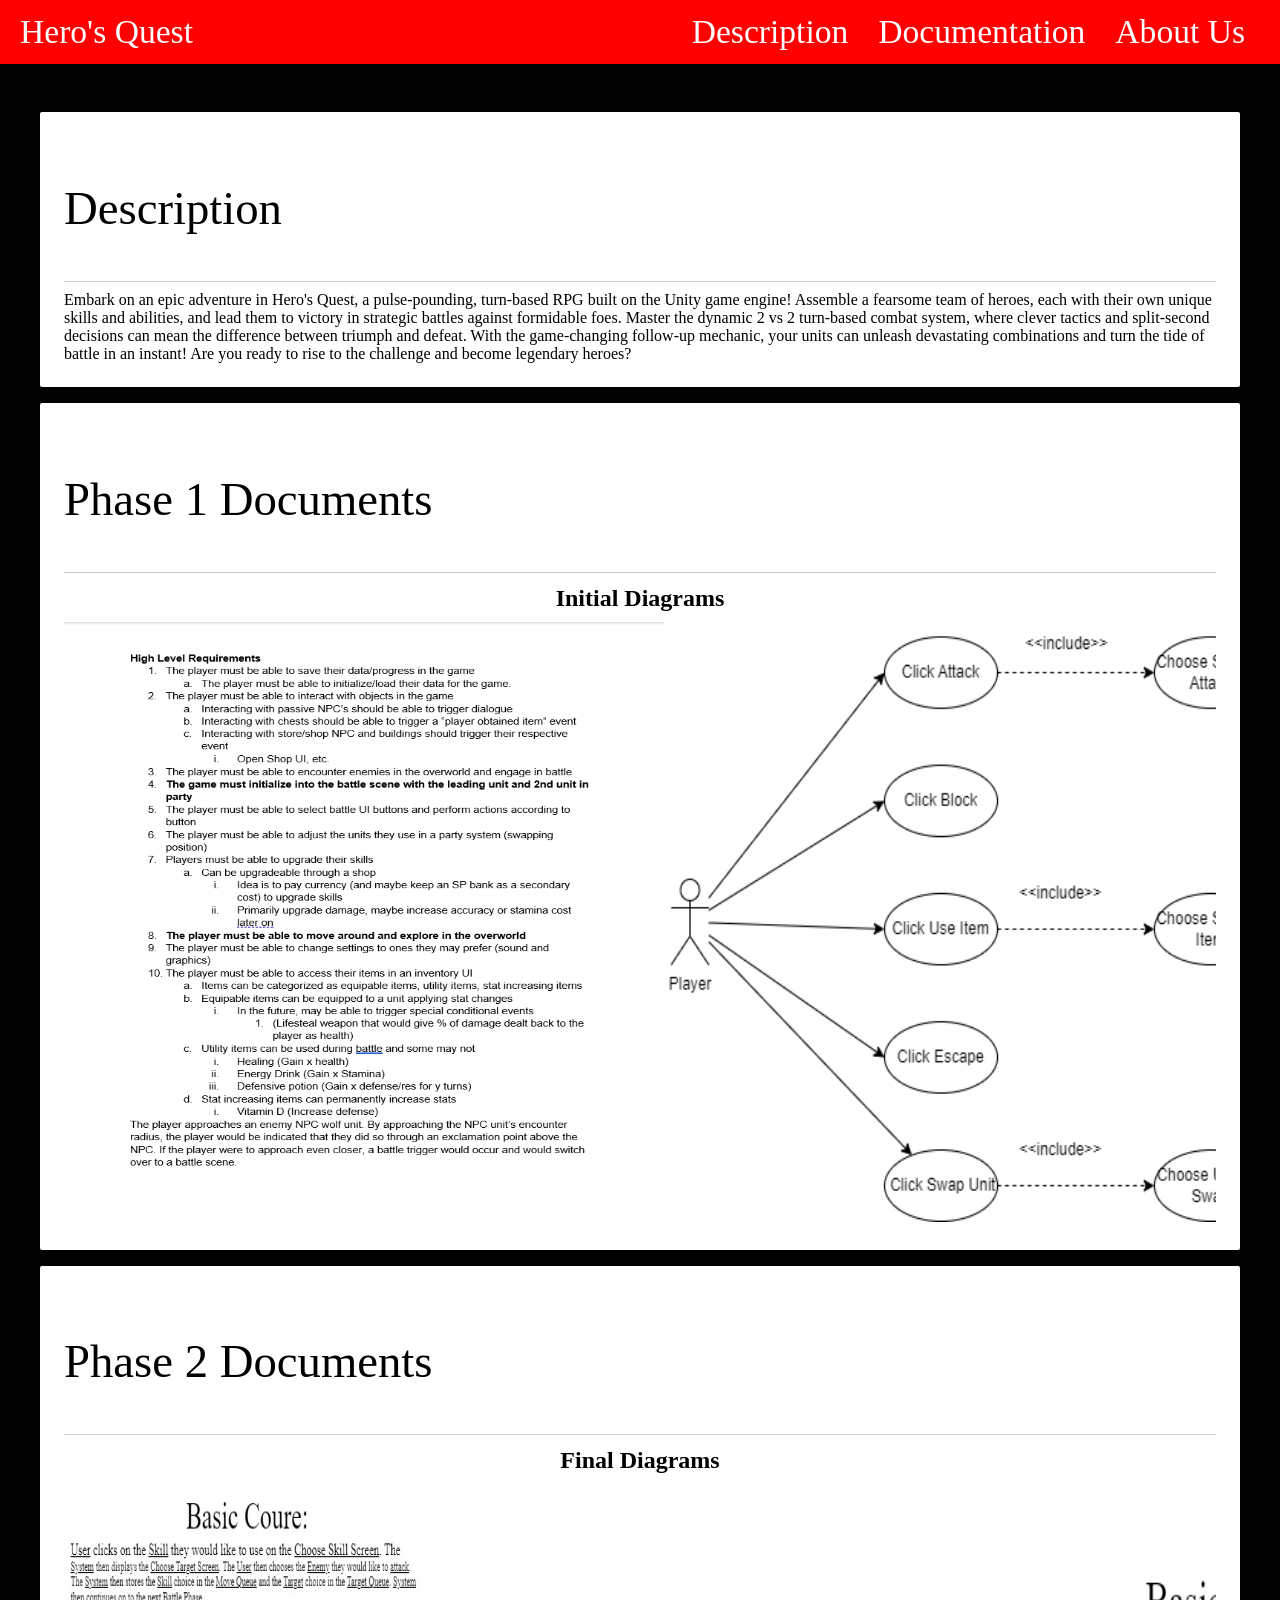
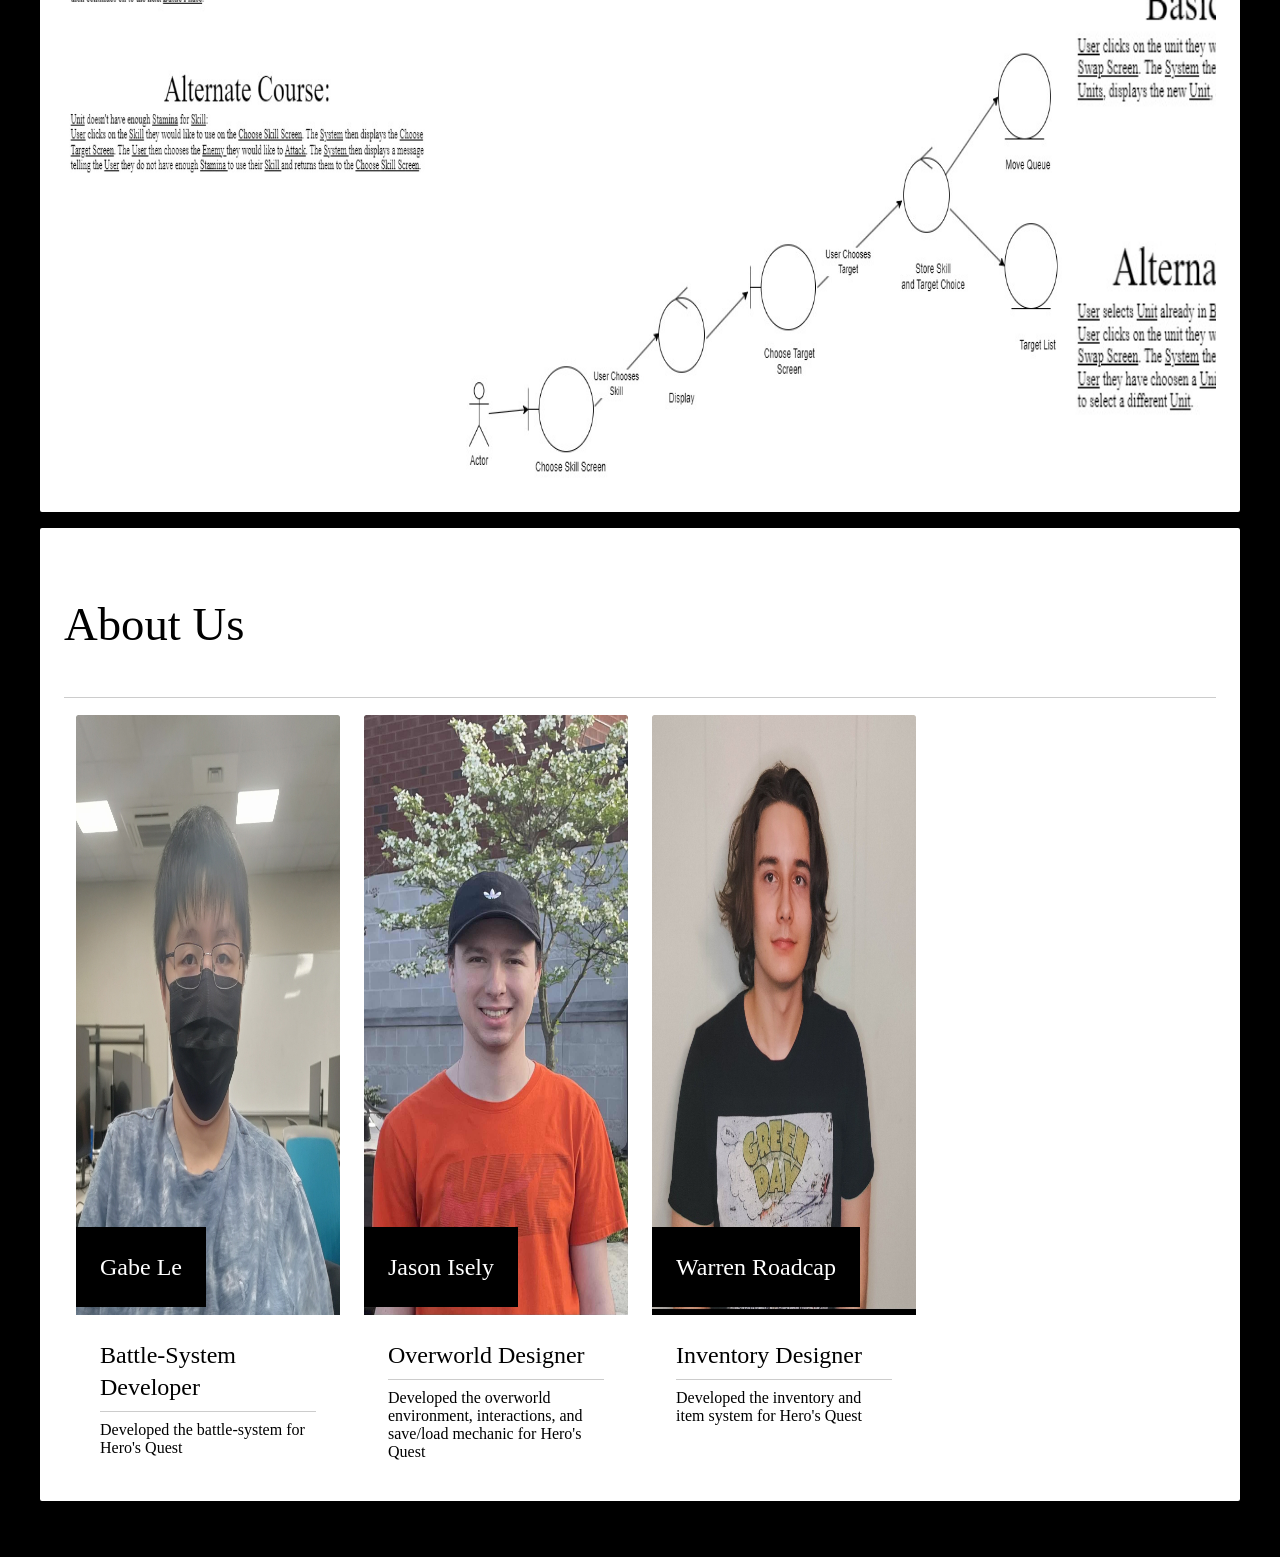
<file: index.html>
<!DOCTYPE html>
<html>
	<head>
		<meta charset="utf-8">
		<meta name="viewport" content "width=device-width, inital-scale=1">
		<title>Hero's Quest</title>
		<link rel="icon" href="favicon.ico">
		<link rel="stylesheet" href="heroesquest.css" />
	</head>
	<body>
	<div class = "top_bar">
	<nav>
	<div class = "nav_ nav_bar_red a1">
		<a href = "index.html" class = "project_name">Hero's Quest</a>
		<ul id="nav_page" class = "right nav_items">
			<li><a href = "#description">Description</a></li>
			<li><a href= "#documentation">Documentation</a></li>
			<li><a href = "#about_us_cards">About Us</a></li>
		</ul>
	</div>
	</nav>
	</div>
	<div class ="app black l1">
		<div class ="card">
			<div id="description" class="section scroll c-content">
				<h3>Description</h3>
				<hr>
				<p>Embark on an epic adventure in Hero's Quest, a pulse-pounding, turn-based RPG built on the Unity
				game engine! Assemble a fearsome team of heroes, each with their own unique skills and abilities, and
				lead them to victory in strategic battles against formidable foes. Master the dynamic 2 vs 2 turn-based
				combat system, where clever tactics and split-second decisions can mean the difference between
				triumph and defeat. With the game-changing follow-up mechanic, your units can unleash
				devastating combinations and turn the tide of battle in an instant! Are you ready to rise to the
				challenge and become legendary heroes?</p>
			</div>
		</div>
		<div class = "card">
			<div id="documentation" class = "section scroll c-content">
				<h3>Phase 1 Documents</h3>
				<hr>
				<div style = "text-align: center;">
					<div class = "card-title">
						<strong>Initial Diagrams</strong>
					</div>
				</div>
				<div class = "center-align">
					<div id="phase1_div" class="scrolling-wrapper">
						<img src = "hlr.png" width = "600" height ="600" padding:20px>
						<img src = "buc.png" width = "600" height ="600" padding:20px>
						<img src = "cd.png" width = "600" height ="600" padding:20px>
						<img src = "mmuc.png" width = "600" height ="600" padding:20px>
					</div>
				</div>
			</div>
		</div>
		<div class = "card">
			<div class = "section scroll c-content">
				<h3>Phase 2 Documents</h3>
				<hr>
				<div style = "text-align: center;">
					<div class = "card-title">
						<strong>Final Diagrams</strong>
					</div>
				</div>
				<div class = "center-align">
					<div id="phase1_div" class="scrolling-wrapper">
						<img src = "ChooseSkillRobustness.jpg" width = "1000" height ="600" padding:20px>
						<img src = "UnitSwapRobustness.jpg" width = "1000" height ="600" padding:20px>
					</div>
				</div>
			</div>
		</div>
		<div class = "card">
			<div id = "about_us_cards" class = "section scroll c-content">
				<h3>About Us</h3>
				<hr>
				<div class = "row">
					<div class ="col s1 m1 l2">
						<div class="card">
							<div class = "image">
								<img src = "gabe.jpg" width="700" height="600">
								<span class = "card-title name">Gabe Le</span>
							</div>
							<div class = "c-content">
								<div class="card-title">Battle-System Developer</div>
								<hr>
								<p>Developed the battle-system for Hero's Quest</p>
							</div>
						</div>
					</div>
					<div class ="col s1 m1 l2">
						<div class="card">
							<div class = "image">
								<img src = "jason.jpg" width="700" height="600">
								<span class = "card-title name">Jason Isely</span>
							</div>
							<div class = "c-content">
								<div class="card-title">Overworld Designer</div>
								<hr>
								<p>Developed the overworld environment, interactions, and save/load mechanic for Hero's Quest</p>
							</div>
						</div>
					</div>
					<div class ="col s1 m1 l2">
						<div class="card">
							<div class = "image">
								<img src = "warren.jpg" width="700" height="600">
								<span class = "card-title name">Warren Roadcap</span>
							</div>
							<div class = "c-content">
								<div class="card-title">Inventory Designer</div>
								<hr>
								<p>Developed the inventory and item system for Hero's Quest</p>
							</div>
						</div>
					</div>
				</div>
			</div>
		</div>
	</div>
	</body>
</html>
</file>
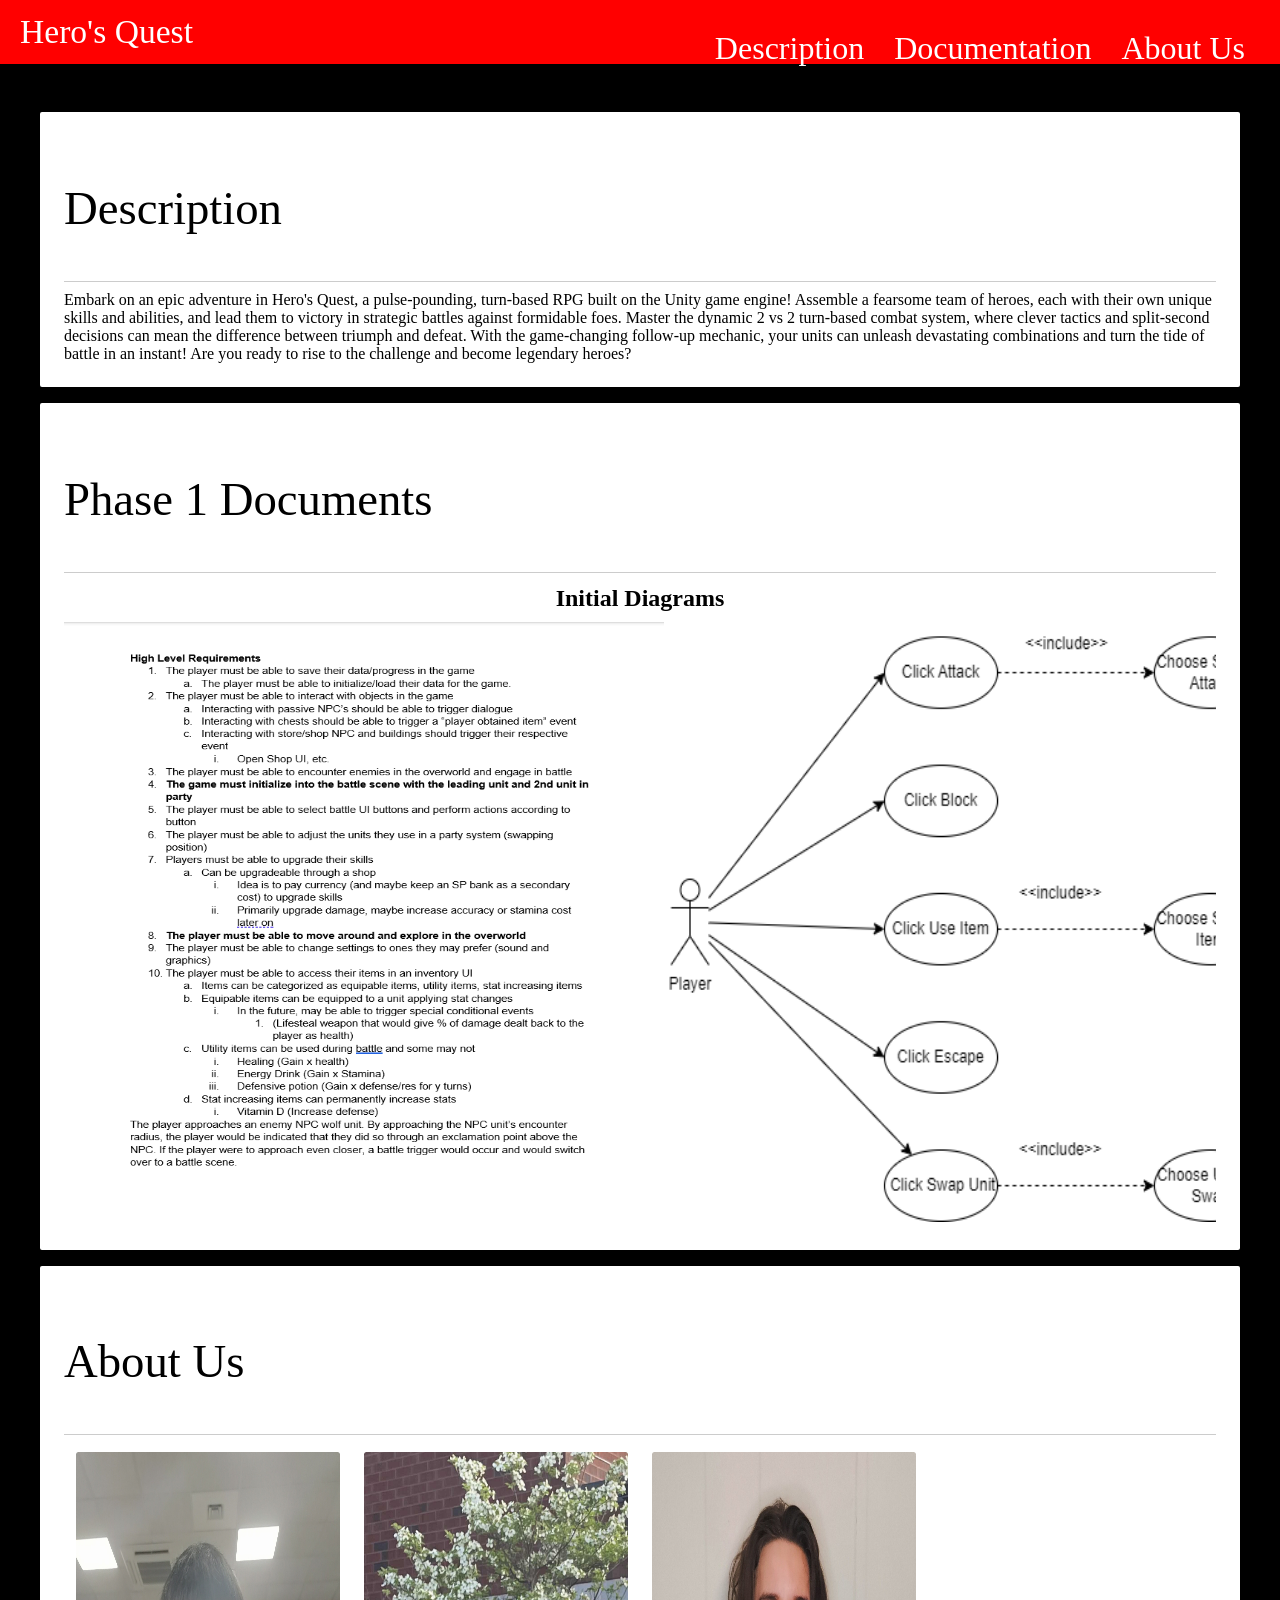
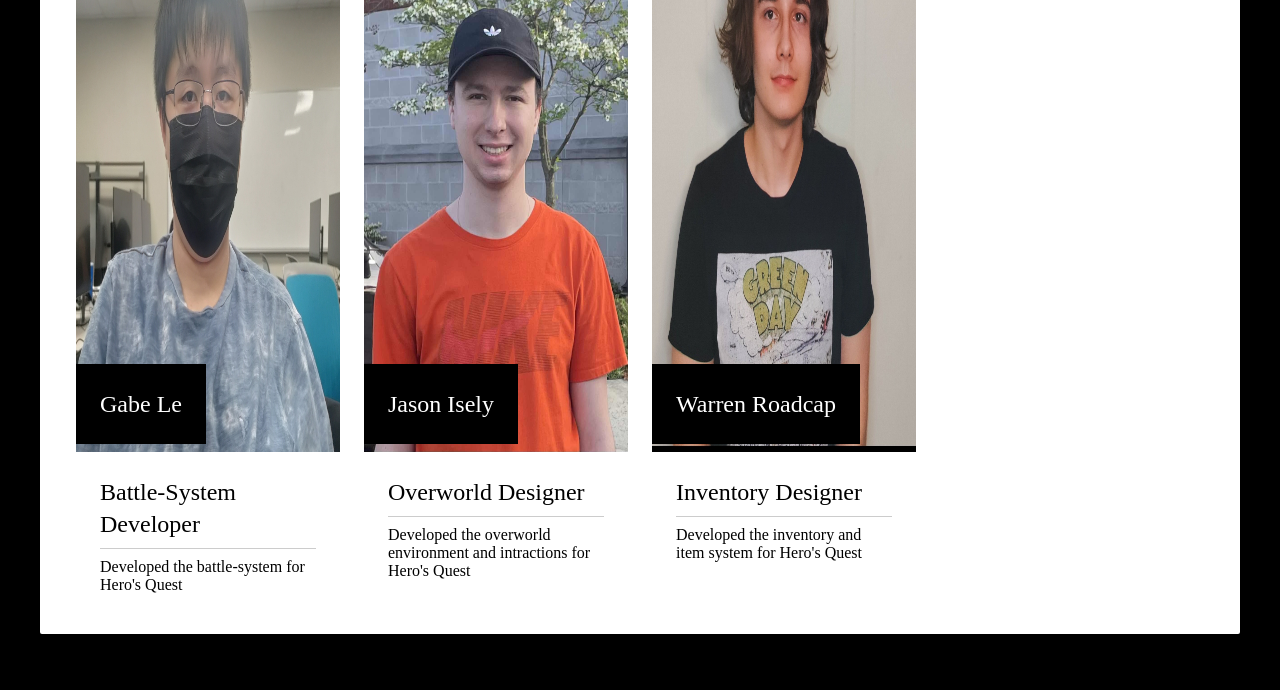
<file: CapstoneWebsite/index.html>
<!DOCTYPE html>
<html>
	<head>
		<meta charset="utf-8">
		<meta name="viewport" content "width=device-width, inital-scale=1">
		<title>Hero's Quest</title>
		<link rel="stylesheet" href="heroesquest.css" />
	</head>
	<body>
	<div class = "top_bar">
	<nav>
	<div class = "nav_ nav_bar_red a1">
		<a href = "index.html" class = "project_name">Hero's Quest</a>
		<ul id="nav_page" class = "right nav_items">
			<li><a href = "#description">Description</a></li>
			<li><a href= "#documentation">Documentation</a></li>
			<li><a href = "#about_us_cards">About Us</a></li>
		</ul>
	</nav>
	</div>
	<div class ="app black l1">
		<div class ="card">
			<div id="description" class="section scroll c-content">
				<h3>Description</h3>
				<hr>
				<p>Embark on an epic adventure in Hero's Quest, a pulse-pounding, turn-based RPG built on the Unity
				game engine! Assemble a fearsome team of heroes, each with their own unique skills and abilities, and
				lead them to victory in strategic battles against formidable foes. Master the dynamic 2 vs 2 turn-based
				combat system, where clever tactics and split-second decisions can mean the difference between
				triumph and defeat. With the game-changing follow-up mechanic, your units can unleash
				devastating combinations and turn the tide of battle in an instant! Are you ready to rise to the
				challenge and become legendary heroes?</p>
			</div>
		</div>
		<div class = "card">
			<div id="documentation" class = "section scroll c-content">
				<h3>Phase 1 Documents</h3>
				<hr>
				<div style = "text-align: center;">
					<div class = "card-title">
						<strong>Initial Diagrams</strong>
					</div>
				</div>
				<div class = "center-align">
					<div id="phase1_div" class="scrolling-wrapper">
						<img src = "hlr.png" width = "600" height ="600" padding:10px>
						<img src = "buc.png" width = "600" height ="600" padding:10px>
						<img src = "cd.png" width = "600" height ="600" padding:10px>
						<img src = "mmuc.png" width = "600" height ="600" padding:10px>
					</div>
				</div>
			</div>
		</div>
		<div class = "card">
			<div id = "about_us_cards" class = "section scroll c-content">
				<h3>About Us</h3>
				<hr>
				<div class = "row">
					<div class ="col s1 m1 l2">
						<div class="card">
							<div class = "image">
								<img src = "gabe.jpg" width="700" height="600">
								<span class = "card-title name">Gabe Le</span>
							</div>
							<div class = "c-content">
								<div class="card-title">Battle-System Developer</div>
								<hr>
								<p>Developed the battle-system for Hero's Quest</p>
							</div>
						</div>
					</div>
					<div class ="col s1 m1 l2">
						<div class="card">
							<div class = "image">
								<img src = "jason.jpg" width="700" height="600">
								<span class = "card-title name">Jason Isely</span>
							</div>
							<div class = "c-content">
								<div class="card-title">Overworld Designer</div>
								<hr>
								<p>Developed the overworld environment and intractions for Hero's Quest</p>
							</div>
						</div>
					</div>
					<div class ="col s1 m1 l2">
						<div class="card">
							<div class = "image">
								<img src = "warren.jpg" width="700" height="600">
								<span class = "card-title name">Warren Roadcap</span>
							</div>
							<div class = "c-content">
								<div class="card-title">Inventory Designer</div>
								<hr>
								<p>Developed the inventory and item system for Hero's Quest</p>
							</div>
						</div>
					</div>
				</div>
			</div>
		</div>
	</div>
	</body>
</html>
</file>
<file: heroesquest.css>
body{
	margin: 0;
	padding: 0;
}

.top_bar {
	height: 64px;
	position: relative;
	z-index: 9999;
}
*{
	box-sizing: inherit;
}
div{
	display:block;
}
.top_bar nav{
	position: fixed;
}
nav, nav .nav-wrapper i, nav a.button-collapse, nav a.button-collapse i{
	height: 64px;
	line-height: 64px;
}
nav {
	color: #fff;
	background-color: red;
	width: 100%;
}
.nav_bar_red.al {
	background-color: red !important;
}
nav .nav_{
	position: relative;
	height: 100%;
}
.nav_{
	padding-left: 20px;
	padding-right: 20px;
}
nav .project_name{
	position: absolute;
	color: #fff;
	display: inline-block;
	font-size: 2.1rem;
	padding: 0;
}
a {
	text-decoration: none;
	-webkit-tap-highlight-color: transparent;
	background-color: transparent;
}
ul:not(.browser-default) {
	padding-left: 0;
	list-style-type: none;
}
.right{
	float: right !important;
}
nav ul{
	margin: 0;
}
ul{
	display: block;
	margin-block-start: 1em;
	margin-block-end: 1em;
	margin-inline-start: 0px;
	margin-inline-end: 0px;
	padding-inline-start: 40px;
}
u1:not(.browser-default)> li{
	list-style-type: none;
}
nav ul li{
	transition: background-color .3s;
	float: left;
	padding: 0;
}
li{
	display: list-item;
	text-align: -webkit-match-parent;
}
nav ul a{
	transition: background-color .3s;
	font-size: 2.1rem;
	color: #fff;
	display: block;
	padding: 0 15px;
	cursor: pointer;
}
a{
	text-decoration: none;
	-webkit-tap-highlight-color: transparent;
	background-color: transparent;
}
.black.l1{
	background-color: #000 !important;
}
.app{
	padding: 40px;
}
.card{
	position: relative;
	margin: 0.5rem 0 1rem 0;
	background-color: white;
	transition: box-shadow .25s, -webkit-box-shadow .25s;
	border-radius: 2px;
	overflow: hidden;
}
.card .c-content{
	padding: 24px;
	border-radius: 0 0 2px 2px;
}
h3{
	font-size: 2.92rem;
	line-height: 110%;
	margin: 1.46rem 0 1.168rem 0;
	display: block;
	margin-block-start: 1em;
	margin-block-end: 1em;
	margin-inline-start: 0px;
	margin-inline-end: 0px;
}
h1, h2, h3, h4, h5, h6{
	font-weight: 400;
}
hr{
	display: block;
	height: 1px;
	border: 0;
	border-top: 1px solid #ccc;
	margin: 1em 0;
	padding: 0;
	box-sizing: content-box;
	unicode-bidi: isolate;
	margin-block-start: 0.5rem;
	margin-block-end: 0.5rem;
	margin-inline-start: auto;
	margin-inline-end: auto;
	overflow: hidden;
}
.card .c-content p{
	margin: 0;
	color: inherit;
}
p{
	display: block;
	margin-block-start: 1em;
	margin-block-end: 1em;
	margin-inline-start: 0px;
	margin-inline-end: 0px;
}
.row{
	margin-left: auto;
	margin-right: auto;
	margin-bottom: 20px;
}
.row .col.l2{
	width: 25%;
	margin-left auto;
	left: auto;
	right: auto;
}
.row .col {
	float: left;
	box-sizing: border-box;
	padding: 0 0.75rem;
	min-height: 1px;
}
.card .image{
	position: relative;
}
.card .c-content .card-title{
	display: block;
	line-height: 32px;
	margin-bottom: 8px;
}
.card .card-title{
	font-size: 24px;
	font-weight: 300;
}
.card .image img{
	display: block;
	border-radius: 2px 2px 0 0;
	position: relative;
	left: 0;
	right: 0;
	top: 0;
	bottom: 0;
	width: 100%;
}
img{
	border: 0;
	overflow-clip-margin: content-box;
	overflow: clip;
}
.card .image .card-title{
	color: #fff;
	position: absolute;
	bottom: 0;
	left: 0;
	max-width: 100%;
	padding: 24px;
}
.card .card-title{
	font-size: 24px;
	font-weight: 300;
}
.name{
	background-color: black;
}
.card .c-content{
	padding: 24px;
	border-radius: 0 0 2px 2px;
}
.card .c-content .card-title{
	display: block;
	line-height: 32px;
	margin-bottom: 8px;
}
.card .c-content p{
	margin: 0;
	color: inherit;
}
.section {
	padding-top: 1rem;
	padding-bottom: 1rem;
}
.center-align{
	text-align: center;
}
.scrolling-wrapper{
	overflow-x: scroll;
	overflow-y: hidden;
	white-space: nowrap;
}
</file>
<file: CapstoneWebsite/heroesquest.css>
body{
	margin: 0;
	padding: 0;
}

.top_bar {
	height: 64px;
	position: relative;
	z-index: 9999;
}
*{
	bos-sizing: inherit;
}
div{
	display:block;
}
.top_bar nav{
	position: fixed;
}
nav, nav .nav-wrapper i, nav a.button-collapse, nav a.button-collapse i{
	height: 64px;
	line-height: 64px;
}
nav {
	color: #fff;
	background-color: red;
	width: 100%;
}
.nav_bar_red.al {
	background-color: red !important;
}
nav .nav_{
	position: relative;
	height: 100%;
}
.nav_{
	padding-left: 20px;
	padding-right: 20px;
}
nav .project_name{
	position: absolute;
	color: #fff;
	display: inline-block;
	font-size: 2.1rem;
	padding: 0;
}
a {
	text-decoration: none;
	-webkit-tap-highlight-color: transparent;
	background-color: transparent;
}
ul:not(.browser-default) {
	padding-left: 0;
	list-style-type: none;
}
.right{
	float: right !important;
}
nav u1{
	margin: 0;
}
ul{
	display: block;
	margin-block-start: 1em;
	margin-block-end: 1em;
	margin-inline-start: 0px;
	margin-inline-end: 0px;
	padding-inline-start: 40px;
}
u1:not(.browser-default)> li{
	list-style-type: none;
}
nav ul li{
	transition: background-color .3s;
	float: left;
	padding: 0;
}
li{
	display: list-item;
	text-align: -webkit-match-parent;
}
nav ul a{
	transition: background-color .3s;
	font-size: 2rem;
	color: #fff;
	display: block;
	padding: 0 15px;
	cursor: pointer;
}
a{
	text-decoration: none;
	-webkit-tap-highlight-color: transparent;
	background-color: transparent;
}
.black.l1{
	background-color: #000 !important;
}
.app{
	padding: 40px;
}
.card{
	position: relative;
	margin: 0.5rem 0 1rem 0;
	background-color: white;
	transition: box-shadow .25s, -webkit-box-shadow .25s;
	border-radius: 2px;
	overflow: hidden;
}
.card .c-content{
	padding: 24px;
	border-radius: 0 0 2px 2px;
}
h3{
	font-size: 2.92rem;
	line-height: 110%;
	margin: 1.46rem 0 1.168rem 0;
	display: block;
	margin-block-start: 1em;
	margin-block-end: 1em;
	margin-inline-start: 0px;
	margin-inline-end: 0px;
}
h1, h2, h3, h4, h5, h6{
	font-weight: 400;
}
hr{
	display: block;
	height: 1px;
	border: 0;
	border-top: 1px solid #ccc;
	margin: 1em 0;
	padding: 0;
	box-sizing: content-box;
	unicode-bidi: isolate;
	margin-block-start: 0.5rem;
	margin-block-end: 0.5rem;
	margin-inline-start: auto;
	margin-inline-end: auto;
	overflow: hidden;
}
.card .c-content p{
	margin: 0;
	color: inherit;
}
p{
	display: block;
	margin-block-start: 1em;
	margin-block-end: 1em;
	margin-inline-start: 0px;
	margin-inline-end: 0px;
}
.row{
	margin-left: auto;
	margin-right: auto;
	margin-bottom: 20px;
}
.row .col.l2{
	width: 25%;
	margin-left auto;
	left: auto;
	right: auto;
}
.row .col {
	float: left;
	box-sizing: border-box;
	padding: 0 0.75rem;
	min-height: 1px;
}
.card .image{
	position: relative;
}
.card .c-content .card-title{
	display: block;
	line-height: 32px;
	margin-bottom: 8px;
}
.card .card-title{
	font-size: 24px;
	font-weight: 300;
}
.card .image img{
	display: block;
	border-radius: 2px 2px 0 0;
	position: relative;
	left: 0;
	right: 0;
	top: 0;
	bottom: 0;
	width: 100%;
}
img{
	border: 0;
	overflow-clip-margin: content-box;
	overflow: clip;
}
.card .image .card-title{
	color: #fff;
	position: absolute;
	bottom: 0;
	left: 0;
	max-width: 100%;
	padding: 24px;
}
.card .card-title{
	font-size: 24px;
	font-weight: 300;
}
.name{
	background-color: black;
}
.card .c-content{
	padding: 24px;
	border-radius: 0 0 2px 2px;
}
.card .c-content .card-title{
	display: block;
	line-height: 32px;
	margin-bottom: 8px;
}
.card .c-content p{
	margin: 0;
	color: inherit;
}
.section {
	padding-top: 1rem;
	padding-bottom 1rem;
}
.center-align{
	text-align: center;
}
.scrolling-wrapper{
	overflow-x: scroll;
	overflow-y: hidden;
	white-space: nowrap;
}
</file>
